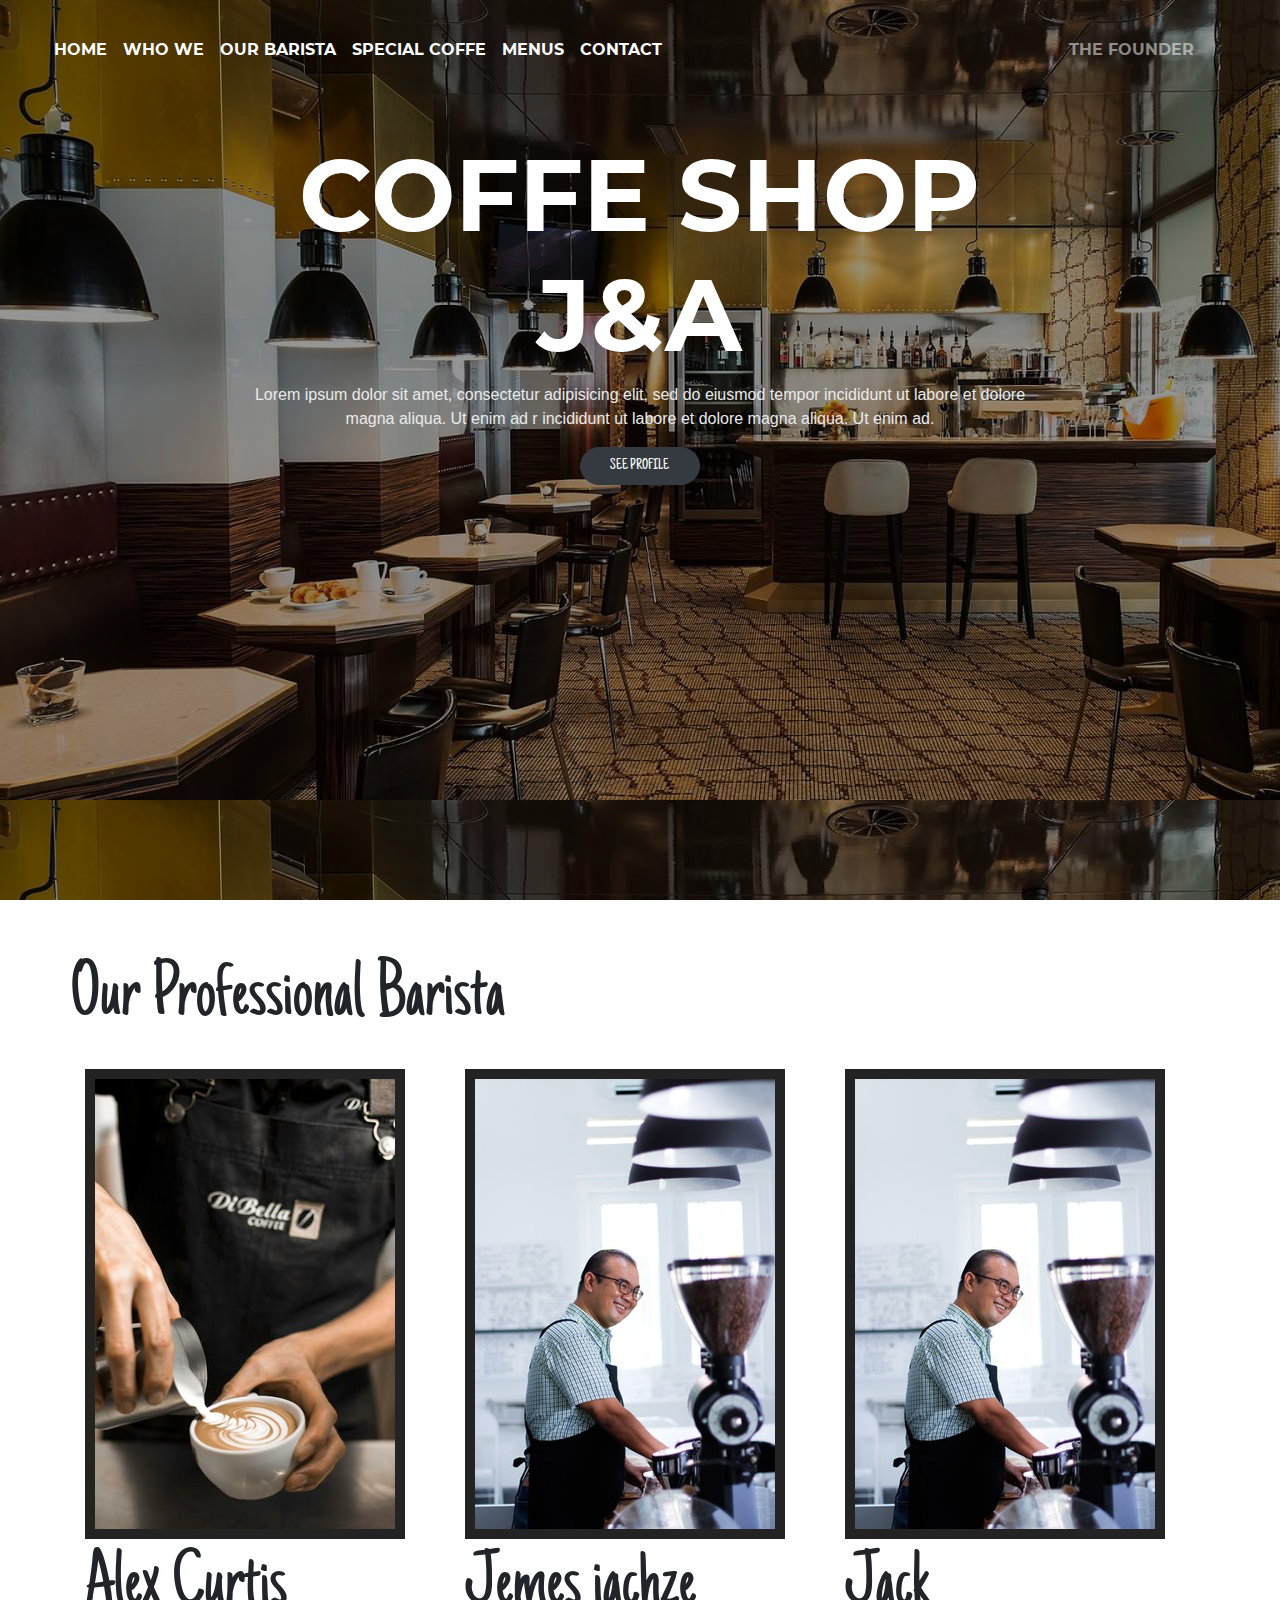
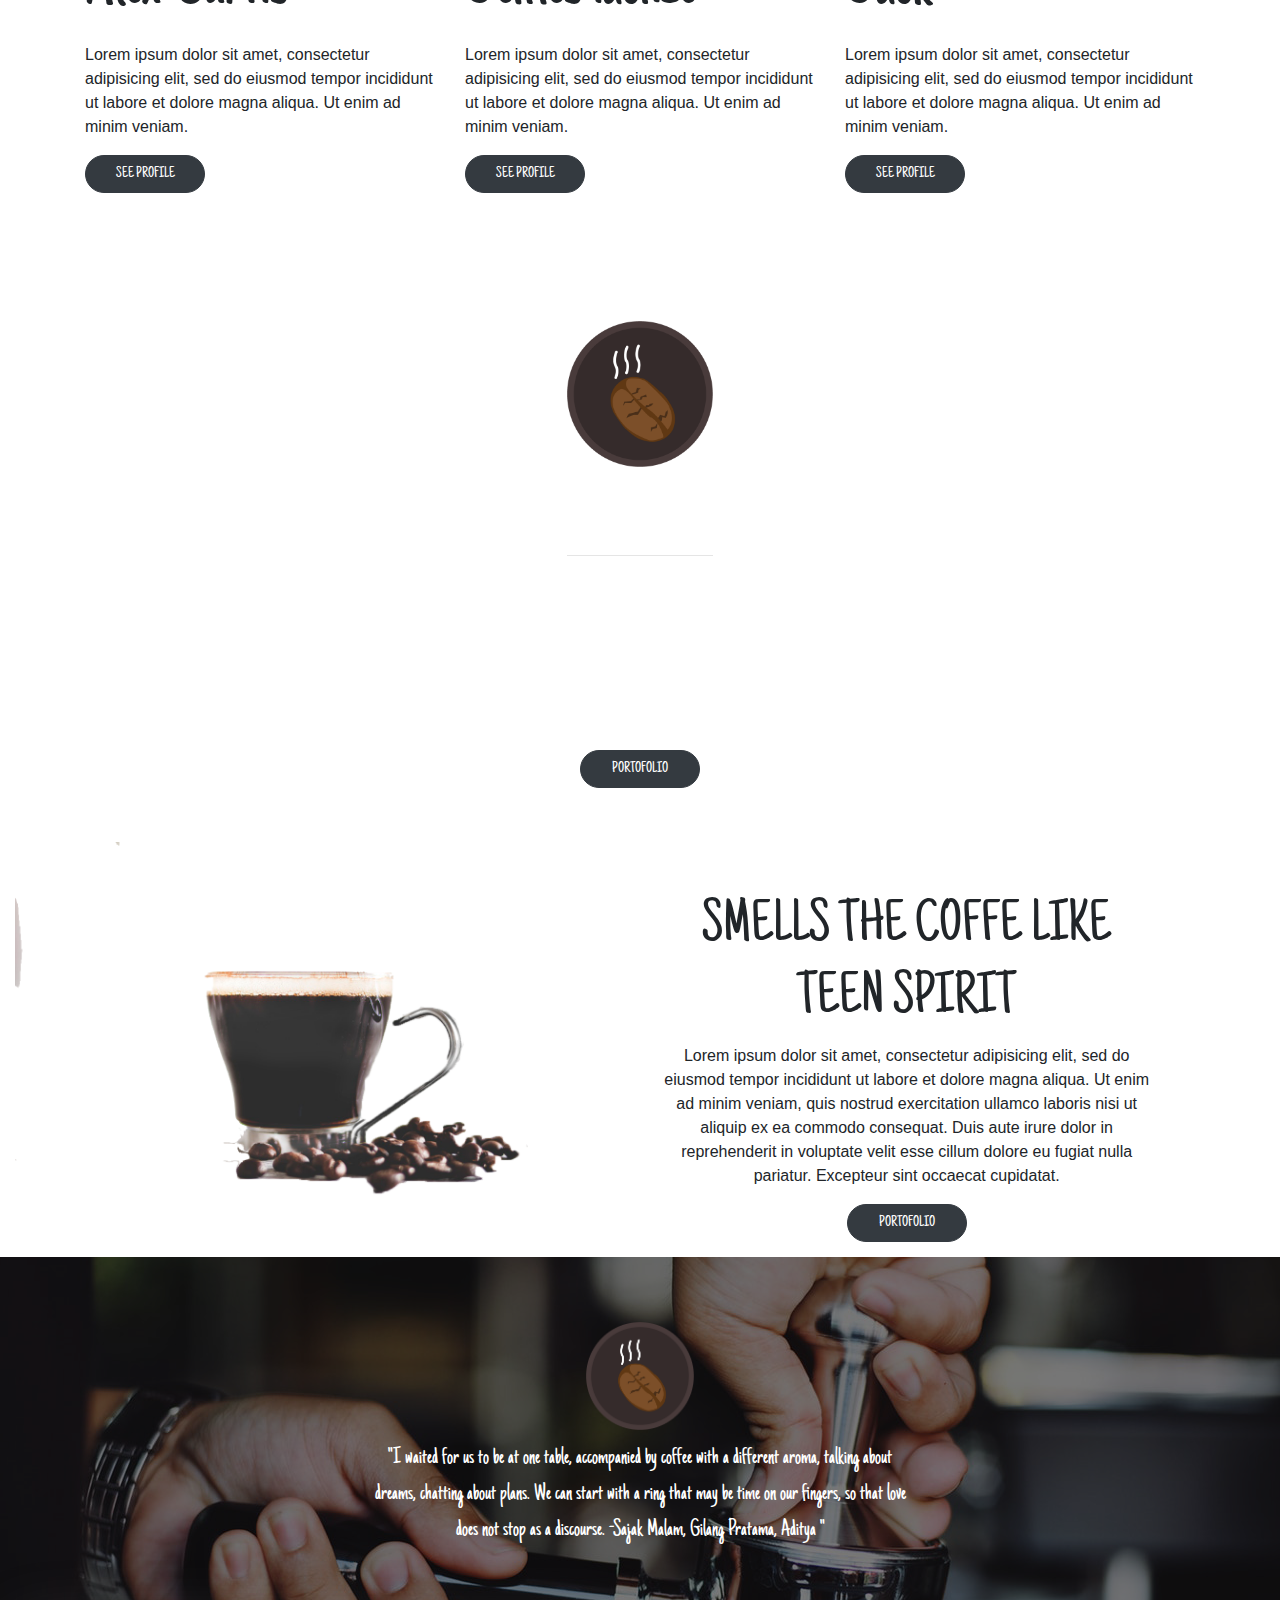
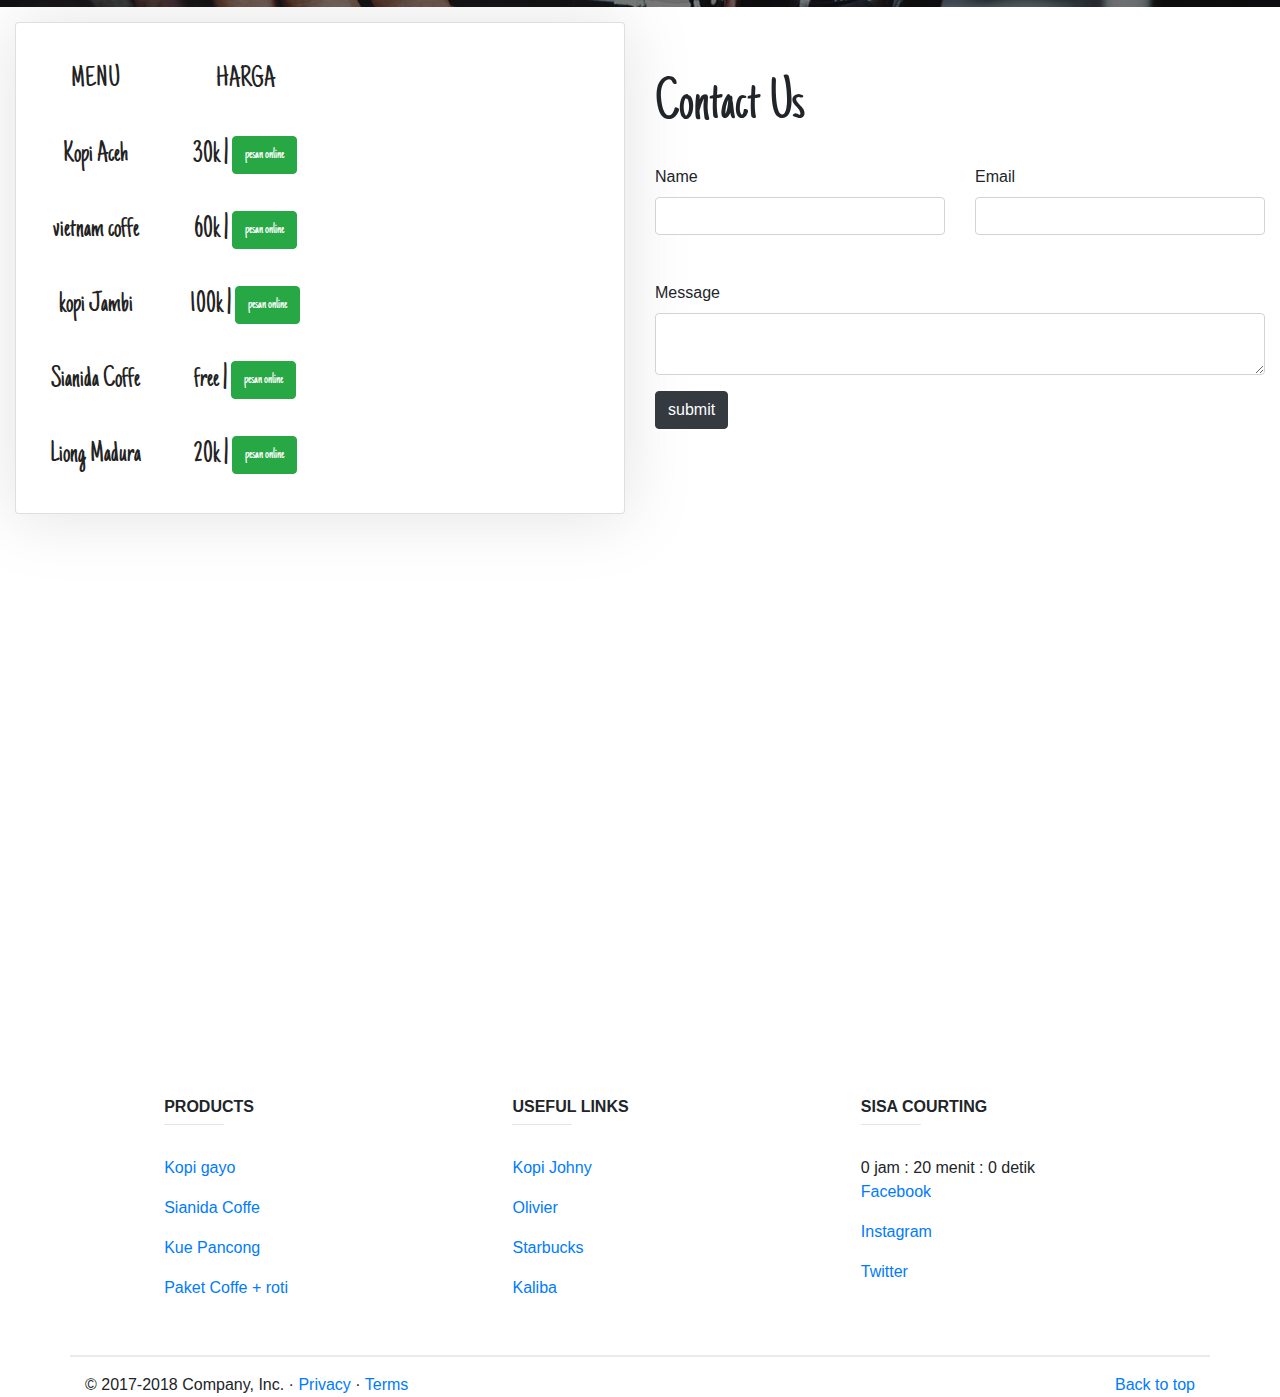
<file: index.html>
<!DOCTYPE html>
<html>
<head>
	<title></title>
	<link rel="stylesheet" type="text/css" href="lick/slick/slick.css">
	<link rel="stylesheet" type="text/css" href="lick/slick/slick-theme.css">
	<link rel="stylesheet" type="text/css" href="css/bootstrap.min.css">
  	<link rel="stylesheet" type="text/css" href="style.css">
  	<link rel="stylesheet" href="https://use.fontawesome.com/releases/v5.7.2/css/all.css" integrity="sha384-fnmOCqbTlWIlj8LyTjo7mOUStjsKC4pOpQbqyi7RrhN7udi9RwhKkMHpvLbHG9Sr" crossorigin="anonymous">
</head>
	<body>

	<section class="header">
		<nav class="navbar navbar-expand-lg navbar-dark ">
  <button class="navbar-toggler" type="button" data-toggle="collapse" data-target="#navbarSupportedContent" aria-controls="navbarSupportedContent" aria-expanded="false" aria-label="Toggle navigation">
    <span class="navbar-toggler-icon"></span>
  </button>

  <div class="collapse navbar-collapse navbar-right" id="navbarSupportedContent">
    <ul class="navbar-nav mr-auto ">
      <li class="nav-item active">
        <a class="nav-link" href="#">HOME <span class="sr-only">(current)</span></a>
      </li>
       <li class="nav-item active">
        <a class="nav-link" href="#who">WHO WE <span class="sr-only">(current)</span></a>
      </li>
      <li class="nav-item active">
        <a class="nav-link" href="#barista">OUR BARISTA <span class="sr-only">(current)</span></a>
      </li>
      <li class="nav-item active">
        <a class="nav-link" href="#spesial">SPECIAL COFFE<span class="sr-only">(current)</span></a>
      </li>
      <li class="nav-item active">
        <a class="nav-link" href="#menus">MENUS <span class="sr-only">(current)</span></a>
      </li>
      <li class="nav-item active">
        <a class="nav-link" href="#menus">CONTACT <span class="sr-only">(current)</span></a>
      </li>
    </ul>
    <span class="navbar-text">THE FOUNDER</span>
  </div>
</nav>
	
	<div class="container-fluid">
		<div class="row text-center justify-content-center">
			<div class="col-md-8">
				<h1 class="heading-text">COFFE SHOP J&A</h1>
				<p class="desk-text">Lorem ipsum dolor sit amet, consectetur adipisicing elit, sed do eiusmod
				tempor incididunt ut labore et dolore magna aliqua. Ut enim ad r incididunt ut labore et dolore magna aliqua. Ut enim ad.</p>
				<a href="" class="btn btn-dark darkers">SEE PROFILE</a>
			</div>
		</div>
	</div>
</section>

<section class="barista">
	<div class="container">
	<div class="row" id="barista"><h1 class="heading-alex rosko">Our Professional Barista
</h1></div>
		<div class="row ">
			<div class="col-md-4">
				<img src="assets/barista1.jpeg" class="borders">
				<h2 class="heading-alex ">Alex Curtis</h2>
			<p>Lorem ipsum dolor sit amet, consectetur adipisicing elit, sed do eiusmod
			tempor incididunt ut labore et dolore magna aliqua. Ut enim ad minim veniam.</p>
				<a href="" class="btn btn-dark darkers">SEE PROFILE</a>
			</div>
			<div class="col-md-4">
				<img src="assets/barista2.jpeg" class="borders">
				<h2 class="heading-alex ">Jemes iachze</h2>
			<p>Lorem ipsum dolor sit amet, consectetur adipisicing elit, sed do eiusmod
			tempor incididunt ut labore et dolore magna aliqua. Ut enim ad minim veniam.</p>
				<a href="" class="btn btn-dark darkers">SEE PROFILE</a>
			</div>
			<div class="col-md-4">
				<img src="assets/barista2.jpeg" class="borders">
				<h2 class="heading-alex ">Jack</h2>
			<p>Lorem ipsum dolor sit amet, consectetur adipisicing elit, sed do eiusmod
			tempor incididunt ut labore et dolore magna aliqua. Ut enim ad minim veniam.</p>
				<a href="" class="btn btn-dark darkers">SEE PROFILE</a>
			</div>
		</div>
	</div>
</section>

<section class="wo">
  <div class="container">
    <div class="row text-center justify-content-center" id="who">
      <div class="col-md-8"><br><br>
        <img src="assets/logo.png" width="20%" >
        <h1 class="whowe">Who We Are</h1>
        <hr class="my-6" style="width:20%; background:white;">
          <p class="deskwhowe"><span class="kutip">"</span>Lorem ipsum dolor sit amet, consectetur adipisicing elit, sed do eiusmod tempor incididunt ut labore et dolore magna aliqua. Ut enim ad minim veniam, quis nostrud exercitation ullamco laboris nisi ut aliquip ex ea commodo consequat. Duis aute irure dolor in reprehenderit in voluptate velit esse cillum dolore eu fugiat nulla pariatur. Excepteur sint occaecat cupidatat non proident, sunt in culpa qui officia deserunt mo<span class="kutip">"</span>.</p>
          <a href="" class="btn btn-dark darkers">PORTOFOLIO</a>
      </div>
    </div>
  </div><br>
</section>

<section class="smells">
	<div class="container-fluid">
		<div class="row text-center" id="spesial">
		<div class="col-md-6">
			<img src="assets/edit.png" width="100%">
		</div>
		<div class="col-md-5">
			<h2 class="whowe margs">SMELLS THE COFFE LIKE TEEN SPIRIT</h2>
			<p>Lorem ipsum dolor sit amet, consectetur adipisicing elit, sed do eiusmod
			tempor incididunt ut labore et dolore magna aliqua. Ut enim ad minim veniam,
			quis nostrud exercitation ullamco laboris nisi ut aliquip ex ea commodo
			consequat. Duis aute irure dolor in reprehenderit in voluptate velit esse
			cillum dolore eu fugiat nulla pariatur. Excepteur sint occaecat cupidatat.</p>
          <a href="" class="btn btn-dark darkers">PORTOFOLIO</a>
		</div>
	</div>
	</div>
</section>

<section class="text-headline">
	<div class="container">
		<div class="row justify-content-center text-center">
			<div class="col-md-6">
				
        <img src="assets/logo.png" width="20%" class="logos">
        <p class="kutips apek">"I waited for us to be at one table, accompanied by coffee with a different aroma, talking about dreams, chatting about plans. We can start with a ring that may be time on our fingers, so that love does not stop as a discourse. -Sajak Malam, Gilang Pratama, Aditya
"</p>
			</div>
		</div>
	</div>
</section>

<section class="menu">
	<div class="container-fluid">
		<div class="row" id="menus">
			<div class="col-md-6">
				<div class="card shadow">
					<div class="card-body">
						<div class="row text-center menu-harga justify-cotent-center">
							<div class="col-3">
								MENU
							</div>
							<div class="col-3">
								HARGA
							</div>
						</div>
						<div class="row text-center menu-harga justify-cotent-center">
							<div class="col-3">
								Kopi Aceh
							</div>
							<div class="col-3">
								30k | <a href="" class="btn btn-success">pesan online</a>
							</div>
						</div>
						<div class="row text-center menu-harga">
							<div class="col-3">
								vietnam coffe
							</div>
							<div class="col-3">
								60k | <a href="" class="btn btn-success">pesan online</a>
							</div>
						</div>
						<div class="row text-center menu-harga">
							<div class="col-3">
								kopi Jambi
							</div>
							<div class="col-3">
								100k | <a href="" class="btn btn-success">pesan online</a>
							</div>
						</div>
						<div class="row text-center menu-harga">
							<div class="col-3">
								Sianida Coffe
							</div>
							<div class="col-3">
								free | <a href="" class="btn btn-success">pesan online</a>
							</div>
						</div>
						<div class="row text-center menu-harga">
							<div class="col-3">
								Liong Madura
							</div>
							<div class="col-3">
								20k | <a href="" class="btn btn-success">pesan online</a>
							</div>
						</div>
					</div>
				</div>
			</div>
			<div class="col-md-6 mt-5">
				<h1 class="whowe">Contact Us</h1>
				<div class="row">
					<div class="col-md-6">
						<div class="form-group">
							<label for="name">Name</label>
							<input class="form-control"></input>
						</div>
					</div>
					<div class="col-md-6">
						<div class="form-group">
							<label for="email">Email</label>
							<input class="form-control"></input>
						</div>

					</div>
				</div>
				<div class="row mb-5">
					<div class="col-md-12">
						<div class="form-group">
							<label for="message">Message</label>
							<textarea class="form-control"></textarea>
						</div>
						<a href="" class="btn btn-dark">submit</a>
					</div>
				</div>
			</div>
		</div>
	</div><br><br>
</section>


<iframe class="batus" src="https://www.google.com/maps/embed?pb=!1m18!1m12!1m3!1d253729.63127056952!2d106.7446531399204!3d-6.4550660105634226!2m3!1f0!2f0!3f0!3m2!1i1024!2i768!4f13.1!3m3!1m2!1s0x2e69eb70ee672d43%3A0xc36bccb005ed8408!2sSekolah+Menengah+Kejuruan+Taruna+Bhakti!5e0!3m2!1sen!2sid!4v1550676599587" width="1348" height="450" frameborder="0" style="border:0" allowfullscreen></iframe>

<footer class="page-footer font-small unique-color-dark">

    <div style="background-color: #a04d23;">
      <div class="container">

        <!-- Grid row-->
       

      </div>
    </div>

    <!-- Footer Links -->
    <div class="container text-center text-md-left mt-5">

      <!-- Grid row -->
      <div class="row mt-3">

        <!-- Grid column -->

        <!-- Grid column -->

        <!-- Grid column -->
        <div class="col-md-2 col-lg-2 col-xl-2 mx-auto mb-4">

          <!-- Links -->
          <h6 class="text-uppercase font-weight-bold">Products</h6>
          <hr class="deep-purple accent-2 mb-4 mt-0 d-inline-block mx-auto" style="width: 60px;">
          <p>
            <a href="#!">Kopi gayo</a>
          </p>
          <p>
            <a href="#!">Sianida Coffe</a>
          </p>
          <p>
            <a href="#!">Kue Pancong</a>
          </p>
          <p>
            <a href="#!">Paket Coffe + roti</a>
          </p>

        </div>
        <!-- Grid column -->

        <!-- Grid column -->
        <div class="col-md-3 col-lg-2 col-xl-2 mx-auto mb-4">

          <!-- Links -->
          <h6 class="text-uppercase font-weight-bold">Useful links</h6>
          <hr class="deep-purple accent-2 mb-4 mt-0 d-inline-block mx-auto" style="width: 60px;">
          <p>
            <a href="#!">Kopi Johny</a>
          </p>
          <p>
            <a href="#!">Olivier</a>
          </p>
          <p>
            <a href="#!">Starbucks</a>
          </p>
          <p>
            <a href="#!">Kaliba</a>
          </p>

        </div>
        <!-- Grid column -->

        <!-- Grid column -->
        <div class="col-md-4 col-lg-3 col-xl-3 mx-auto mb-md-0 mb-4">
        	<!-- Links -->
          <h6 class="text-uppercase font-weight-bold">Sisa Courting</h6>
          <hr class="deep-purple accent-2 mb-4 mt-0 d-inline-block mx-auto" style="width: 60px;">
          		 <div id='timer'></div>
					 <div class="preloader">
			  <div class="loading">
			  <p>
	            <a href="#!"><i class="fab fa-facebook"></i> Facebook</a>
	          </p>
	          <p>
	            <a href="#!"><i class="fab fa-instagram"></i>  Instagram</a>
	          </p>
	          <p>
	            <a href="#!"><i class="fab fa-twitter"></i>  Twitter</a>
	          </p>
	           
        </div>
        <!-- Grid column -->

      </div>
      <!-- Grid row -->


    </div>
    <!-- Footer Links -->


    <!-- Copyright -->

  </footer>
  <footer class="container bor">
        <p class="float-right mt-3"><a href="#">Back to top</a></p>
        <p class="mt-3">&copy; 2017-2018 Company, Inc. &middot; <a href="#">Privacy</a> &middot; <a href="#">Terms</a></p>
      </footer>

	</body>

  <script src="js/jquery.min.js"></script>
  <script src="js/bootstrap.min.js"></script>
  <script src="lick/slick/slick.min.js"></script>
  <script src="lick/slick/slick.js"></script>
  <script type="text/javascript">
  	if (window.addEventListener) window.addEventListener('DOMMouseScroll', wheel, false);
window.onmousewheel = document.onmousewheel = wheel;

function wheel(event) {
    var delta = 0;
    if (event.wheelDelta) delta = event.wheelDelta / 120;
    else if (event.detail) delta = -event.detail / 3;

    handle(delta);
    if (event.preventDefault) event.preventDefault();
    event.returnValue = false;
}

function handle(delta) {
    var time = 1200;
	var distance = 700;
    
    $('html, body').stop().animate({
        scrollTop: $(window).scrollTop() - (distance * delta)
    }, time );
}







$(document).ready(function() {
        
        var detik = 00;
        var menit = 20;
        var jam = 0;
        
        function hitung() {
            
            setTimeout(hitung, 1000);
            

            if (menit < 5 && jam == 0) {
                var peringatan = 'style="color:red"';
            };

            $('#timer').html(jam + ' jam : ' + menit + ' menit : ' + detik + ' detik'
            );
            
            detik--;
            
            if (detik < 0) {
                detik = 59;
                menit--;
               
                if (menit < 0) {
                    menit = 59;
                    jam--;
                  
                    if (jam < 0) {
                        clearInterval();
                    }
                }
            }
        }
        
        hitung();
    });

  </script>
</html>
</file>
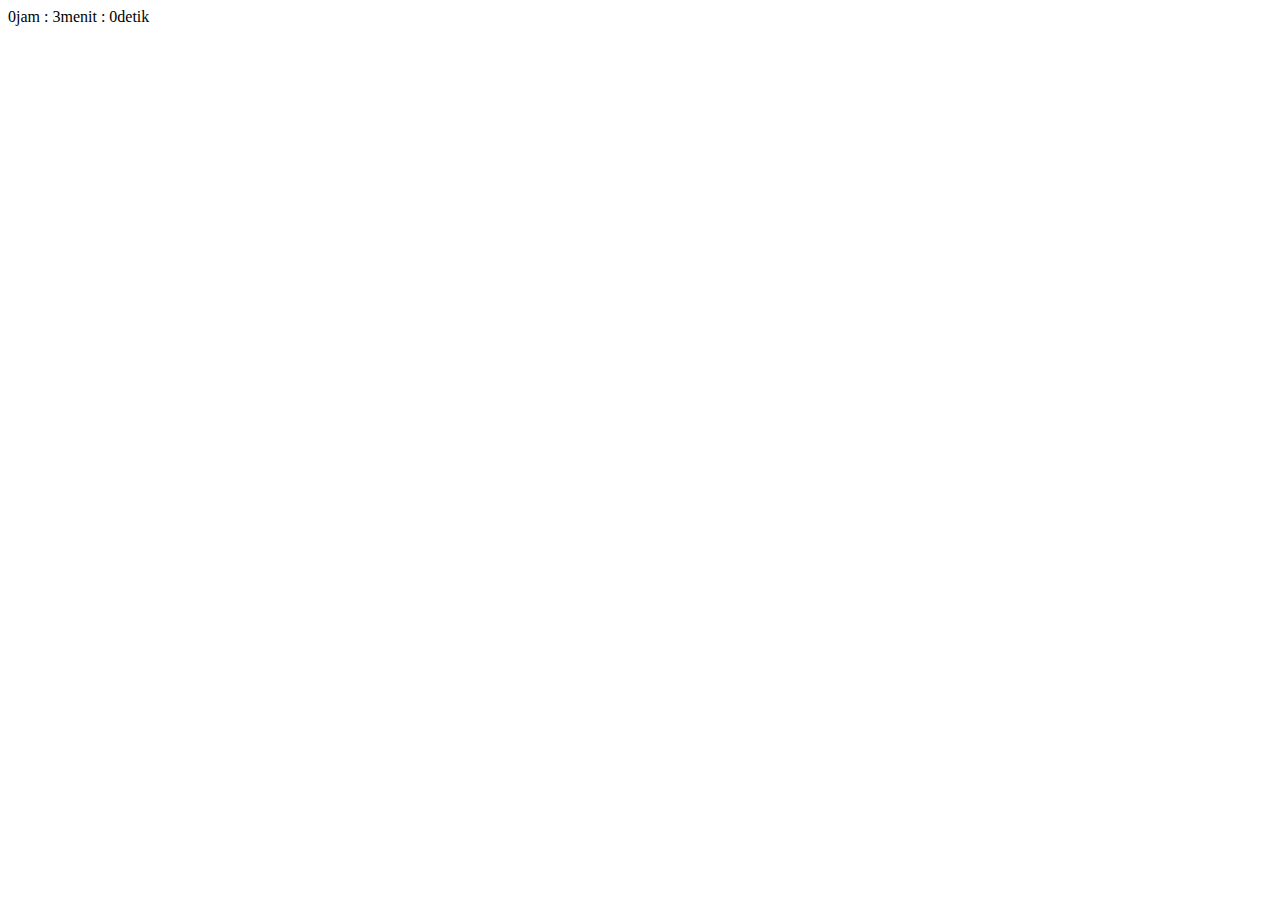
<file: jam.html>
<!DOCTYPE html>
<html>
<head>
	<title></title>
	 <style type="text/css">
    .preloader {
      position: fixed;
      top: 0;
      left: 0;
      width: 100%;
      height: 100%;
      z-index: 9999;
      background-color: #fff;
    }
    .preloader .loading {
      position: absolute;
      left: 50%;
      top: 50%;
      transform: translate(-50%,-50%);
      font: 14px arial;
    }
    </style>
</head>
	<body>
		 <div id='timer'></div>

	</body>
	<script src="js/jquery.min.js"></script>
	<script type="text/javascript">

$(document).ready(function(){
  var detik = 00;
  var menit = 3;
  var jam = 00;

  function hitung(){
    setTimeout(hitung,1000);
    if (menit < 5 ) {
      var peringatan = 'style="color:red"';

    };
    $('#timer').html(jam + 'jam : ' + menit + 'menit : ' + detik + 'detik');
    detik--;

    if (detik < 0) {
      detik = 59;
      menit--;

      if (menit < 0) {
        menit = 59;
        jam--;

        if (jam < 0) {
          clearInterval();
        }
      }  
    }
  }
  hitung();
});

	</script>
</html>
</file>
<file: style.css>
/*Grid System*/
/*=================================*/

.col-1{width: 8.33%;}
.col-2{width: 16.66%;}
.col-3{width: 25%;}
.col-4{width: 33.33%;}
.col-5{width: 41.66%;}
.col-6{width: 50%;}
.col-7{width: 58.33%;}
.col-8{width: 66.66%;}
.col-9{width: 75%;}
.col-10{width: 83.33%;}
.col-11{width: 91.66%;}
.col-12{width: 100%;}

[class*="col-"]{
	float: left;
	padding: 15px;
	/*border: 1 px solid red;*/
	/*background: #eee;*/
}

.rows::after{
	content: '';
	clear: both;
	display: table;
}

@media screen and (max-width: 1000px) {
	[class*="col-"]{
		float: none;
		width: 100%;
	}
}

@font-face{
  font-family: 'Montserrat-Bold';
  src: url('font/montserrat/Montserrat-Bold.ttf');
  src: url('font/montserrat/Montserrat-Bold.ttf') format('ttf'),
       url('font/montserrat/Montserrat-Bold.ttf') format('truetype');
} 
@font-face{
  font-family: 'jah';
  src: url('font/jah/jah.ttf');
  src: url('font/jah/jah.ttf') format('ttf'),
       url('font/jah/jah.ttf') format('truetype');
} 
@font-face{
  font-family: 'Monserrat-Medium';
  src: url('font/montserrat/Montserrat-Medium.ttf');
  src: url('font/montserrat/Montserrat-Medium.ttf') format('ttf'),
       url('font/montserrat/Montserrat-Medium.ttf') format('truetype');
} 
html,body{
	height: 100%;
}
.header{
	height: 100%;
	background-image: url(assets/betterins.png);
}
.navbar-expand-lg{
	height: 100px;
	color: #fff;
	font-family: Montserrat-Bold;
}
.navbar-text{
	margin-right: 70px;
}
.navbar-nav{
	margin-left: 30px;
}
.heading-text{
	color: #fff;
	font-family: Montserrat-Bold;
	font-size: 100px;
	margin-top: 20px;
	animation: slash 1s;
}
@-webkit-keyframes slash{
	0%{
		opacity: 0;
	}
	100%{
		opacity: 1;
	}
}
.desk-text{
	color: #eaeaea;
}
.darker{
	border-radius: 20px;
}
.darkers{
	border-radius: 20px;
	font-family: jah;
	width: 120px;
}
.borders{
	border: 10px solid #232323;
}
.barista1{
	height: 450px;
	background-image: url(assets/barista1.jpeg);
	background-size: cover;
	background-position: center;
	filter: grayscale(100%);
}
.barista{
	padding: 50px;
}
.barista2{
	height: 450px;
	background-image: url(assets/barista2.jpeg);
	background-size: cover;
	background-position: 0 -30px;
	filter: grayscale(1);
}
.mta{
	margin-top: 80px;
}
.heading-alex{
	font-family: jah;
	font-size: 80px;
}
.wo{
  background-image: url(assets/gelap.png);
  background-attachment: fixed;
  background-position: 0 30px;
}
.footer{
	color: #fff;
}
.foot{
	background-color: #232323;
}
.wo h1{
  text-align: center;
  color: white;
}
.wo p{
  text-align: center;
  color: white;
}
.whowe{
	font-family: jah;
	font-size: 60px;
}
.kutip{
	font-family: jah;
	font-size: 30px;
}
.kutips{
	font-family: jah;
	font-size: 24px;
	color: #fff;
	margin-top: 50px;
}
.margs{
	margin-top: 50px;
}
/*.rosko{
	border-bottom: 5px solid #232323; 
}*/
.navbars{
	height: 70px;
	background-color: #4F3F42;
	font-family: jah;
}
.navbar-brand{
	font-size: 30px;
	margin-left: 30px;
	margin-top: 5px;
}
.logos{
	margin-top: 50px;
}
.apek{
	margin-top: 10px;
}
.menus{
	background-color: #232323;
}
.text-headline{
	height: 350px;
	background-image: url(assets/design2.png);
}
.menu{
}
.shadow{
	box-shadow: 0px 2px 64px 2px rgba(120,120,120,0.2) !important
}
.card{
	color: #232323;
}
.menu-harga{
	font-family: jah;
	font-size: 30px;
	color: #232323;
}
.doted{
	border-bottom: 2px dotted #232323;
}
.batus{
	overflow-x: hidden;
}
.bor{
	border-top: 2px solid #eaeaea;
}
</file>
